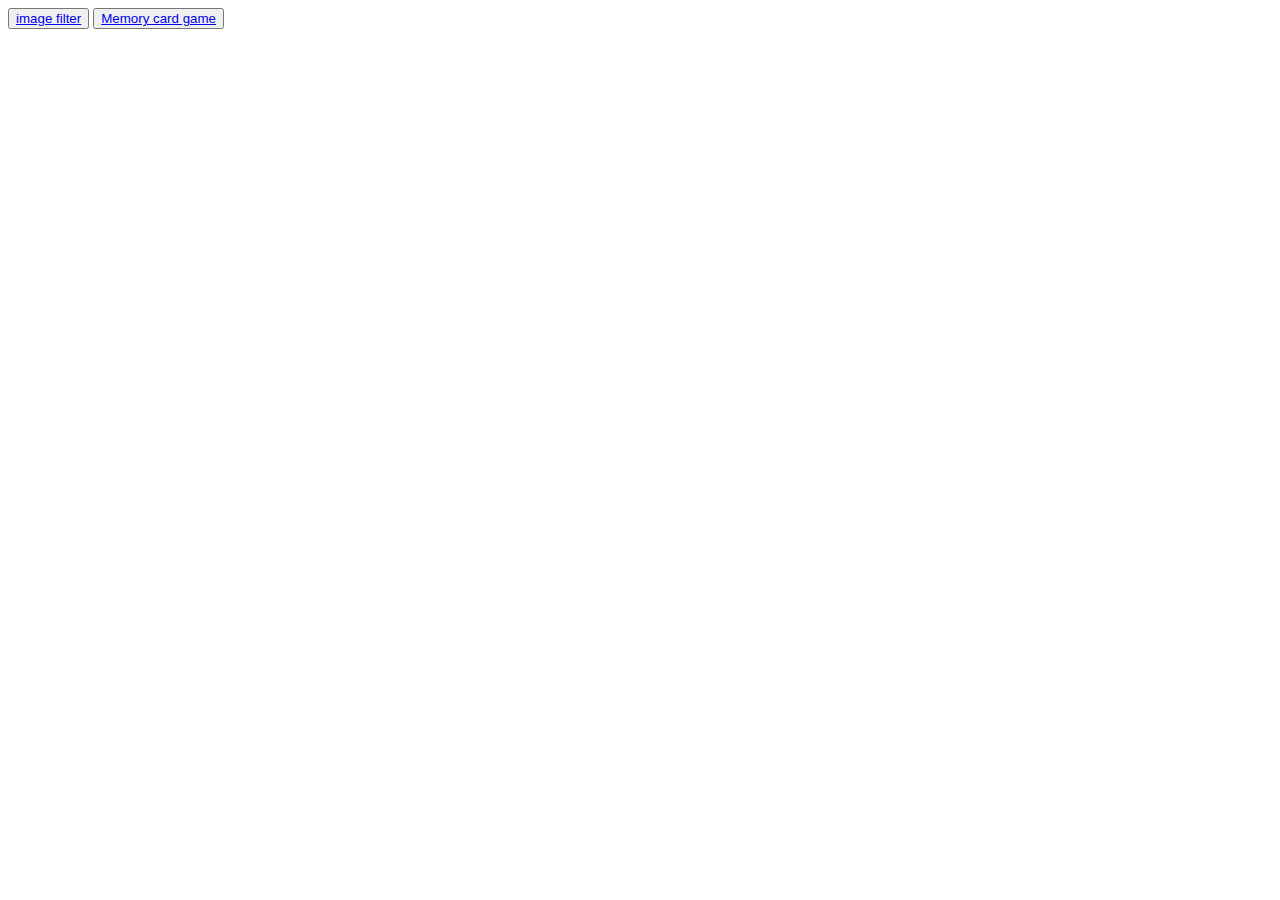
<file: index.html>
<!DOCTYPE html>
<html lang="en">
<head>
    <meta charset="UTF-8">
    <meta name="viewport" content="width=device-width, initial-scale=1.0">
    <title>Document</title>
</head>
<body>
    <button><a href="q1.html">image filter</a></button>
    <button><a href="q2.html">Memory card game</a></button>
    
</body>
</html>
</file>
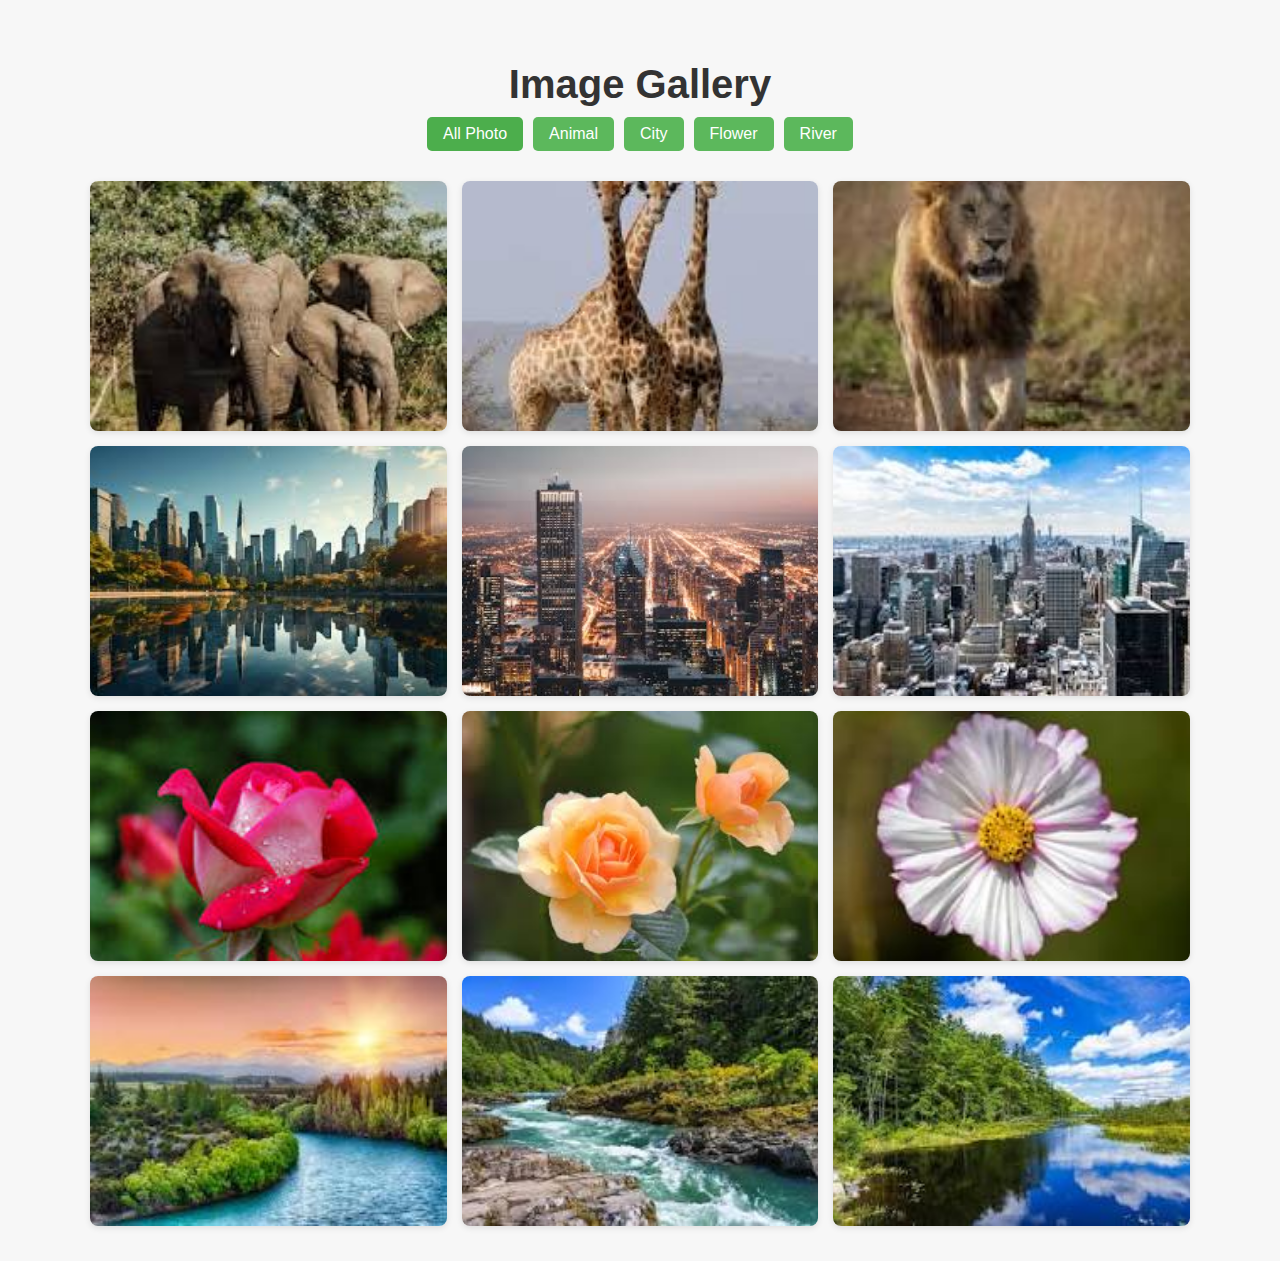
<file: q1.html>
<!-- <!DOCTYPE html>
 <html lang="en">
 <head>
    <meta charset="UTF-8">
    <meta name="viewport" content="width=device-width, initial-scale=1.0">
    <title>Document</title>
 </head>
 <body>
   <header>
      <h1>Image Gallery</h1>
      <div>
         <button class="filter-btn" data-category="all">All</button>
        <button class="filter-btn" data-category="nature">Nature</button>
        <button class="filter-btn" data-category="city">City</button>
        <button class="filter-btn" data-category="animals">Animals</button>
      </div>
   </header>
    
    <h1>hello</h1>
 </body>
 </html>     -->

 <!DOCTYPE html>
<html lang="en">
<head>
  <meta charset="UTF-8">
  <meta name="viewport" content="width=device-width, initial-scale=1.0">
  <title>Image Gallery with Filters</title>
  <link rel="stylesheet" href="q1.css">
</head>
<body>
  <div class="gallery-container">
    <header>
      <h1>Image Gallery</h1>
      <div class="filter-controls">
         <button data-filter="all" class="filter-btn active">All Photo</button>
         <button data-filter="Animal" class="filter-btn">Animal</button>
         <button data-filter="City" class="filter-btn">City</button>
         <button data-filter="Flower" class="filter-btn">Flower</button>
         <button data-filter="River" class="filter-btn">River</button>
     </div>
     
    </header>
    <div class="gallery-grid">
      <div class="gallery-item" data-category="Animal"><img src="animal1.jpg" alt="animal1"></div>
      <div class="gallery-item" data-category="Animal"><img src="animal2.jpg" alt="animal2 "></div>
      <div class="gallery-item" data-category="Animal"><img src="animal3.jpg" alt="animal3"></div>
      <div class="gallery-item" data-category="City"><img src="city1.jpg" alt="city1"></div>
      <div class="gallery-item" data-category="City"><img src="city2.jpg" alt="city2"></div>
      <div class="gallery-item" data-category="City"><img src="city3.jpg" alt="city3"></div>
      <div class="gallery-item" data-category="Flower"><img src="flower1.jpg" alt="flower1"></div>
      <div class="gallery-item" data-category="Flower"><img src="flower2.jpg" alt="flower2"></div>
      <div class="gallery-item" data-category="Flower"><img src="flower3.jpg" alt="flower3"></div>
      <div class="gallery-item" data-category="River"><img src="river1.jpg" alt="river1"></div>
      <div class="gallery-item" data-category="River"><img src="river2.jpg" alt="river2"></div>
      <div class="gallery-item" data-category="River"><img src="river3.jpg" alt="river3"></div>
    </div>
  </div>
  <script src="q1.js"></script>
</body>
</html>
</file>
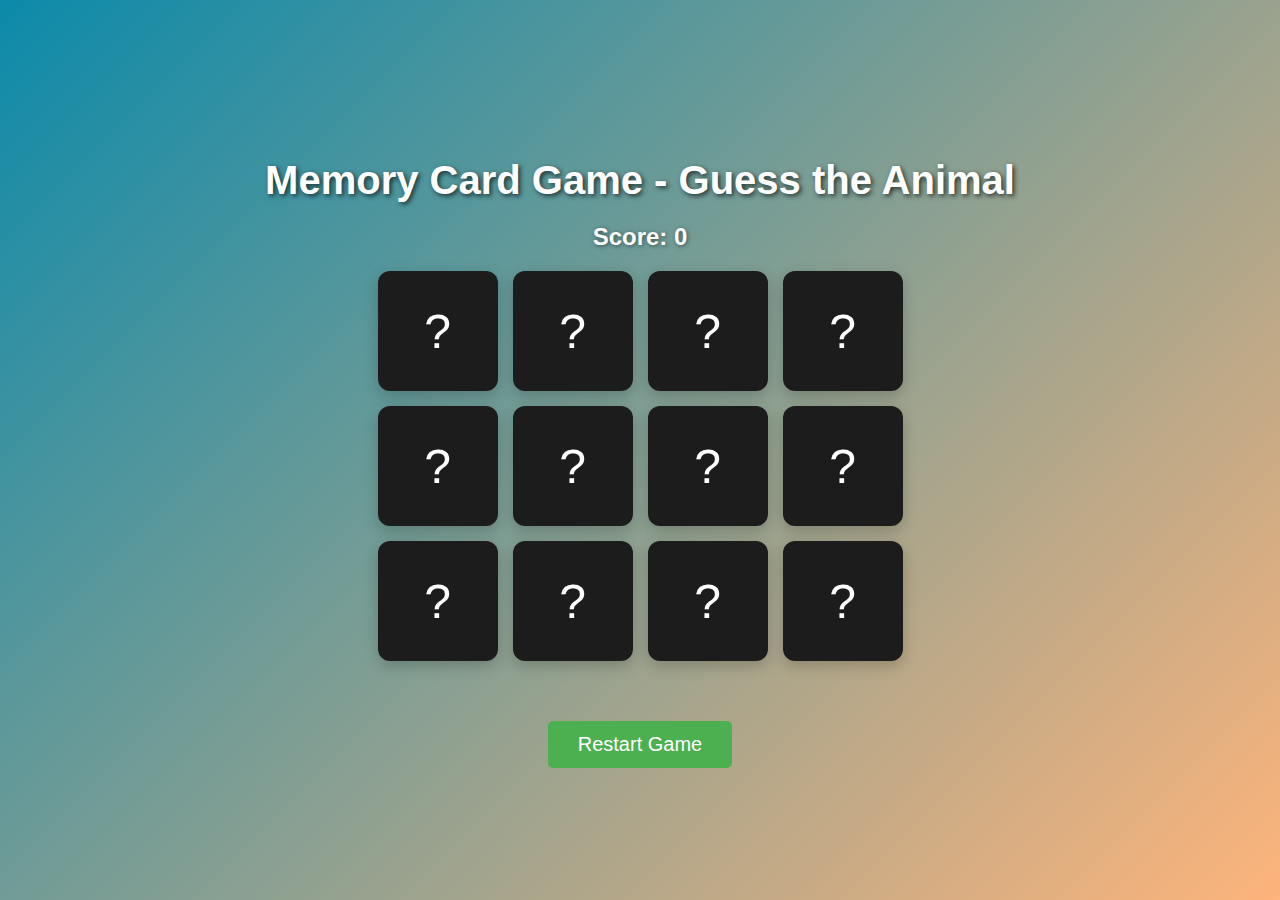
<file: q2.html>
<!DOCTYPE html>
<html lang="en">
<head>
    <meta charset="UTF-8">
    <meta name="viewport" content="width=device-width, initial-scale=1.0">
    <title>Memory Card Game - Animal</title>
    <link rel="stylesheet" href="q2.css">
</head>
<body>
    <h1>Memory Card Game - Guess the Animal</h1>
    <div class="score">Score: <span id="score">0</span></div>
    <div class="game-container" id="game-container"></div>
    <button id="restart">Restart Game</button>

    <script src="q2.js"></script>
</body>
</html>
</file>
<file: q1.css>
body {
    font-family: 'Arial', sans-serif;
    margin: 0;
    padding: 0;
    background-color: #f7f7f7;  /* Light grey background */
}

.gallery-container {
    max-width: 1100px;
    margin: 20px auto;
    padding: 15px;
}

header {
    text-align: center;
    margin-bottom: 30px;
}

h1 {
    font-size: 2.5em;
    color: #333;
    margin-bottom: 10px;
    font-weight: bold;
}

.filter-controls {
    display: flex;
    justify-content: center;
    gap: 10px;
    margin-bottom: 30px;
}

.filter-btn {
    padding: 8px 16px;
    background-color: #5cb85c; /* Simple green color */
    color: white;
    border: none;
    border-radius: 5px;
    cursor: pointer;
    font-size: 1em;
    transition: background-color 0.3s;
}

.filter-btn.active,
.filter-btn:hover {
    background-color: #4cae4c; /* Slightly darker green on hover */
}

.gallery-grid {
    display: flex;
    flex-wrap: wrap;
    justify-content: space-between;
    gap: 15px;
}

.gallery-item {
    width: calc(33.33% - 10px); /* 3 items per row with gap */
    height: 250px;
    border-radius: 8px;
    overflow: hidden;
    background-color: white;
    box-shadow: 0 2px 6px rgba(0, 0, 0, 0.1); /* Simple shadow */
    transition: transform 0.3s ease;
}

.gallery-item img {
    width: 100%;
    height: 100%;
    object-fit: cover;
}

.gallery-item:hover {
    transform: scale(1.05);  /* Simple zoom effect on hover */
}

.gallery-item.hidden {
    display: none;
}

@media (max-width: 768px) {
    .gallery-item {
        width: calc(50% - 10px); /* 2 items per row on smaller screens */
    }

    h1 {
        font-size: 2em;
    }

    .filter-btn {
        padding: 8px 12px;
    }
}
</file>
<file: q2.css>
/* Basic styling for body */
body {
    font-family: 'Verdana', sans-serif;
    display: flex;
    flex-direction: column;
    align-items: center;
    justify-content: center;
    height: 100vh;
    background: linear-gradient(135deg, #0c8aaa, #feb47b); /* Gradient background */
    margin: 0;
}

h1 {
    margin-bottom: 20px;
    color: #fff;
    font-size: 2.5rem;
    text-shadow: 2px 2px 5px rgba(0, 0, 0, 0.7);
}

.score {
    margin-bottom: 20px;
    font-size: 24px;
    font-weight: bold;
    color: white;
    text-shadow: 1px 1px 4px rgba(0, 0, 0, 0.5);
}

.game-container {
    display: grid;
    grid-template-columns: repeat(4, 120px);
    grid-gap: 15px;
    margin-bottom: 30px;
}

.card {
    width: 120px;
    height: 120px;
    background-color: #1c1c1c;
    display: flex;
    align-items: center;
    justify-content: center;
    font-size: 48px;
    color: #fff;
    cursor: pointer;
    position: relative;
    border-radius: 12px;
    box-shadow: 0 5px 15px rgba(0, 0, 0, 0.2);
    transition: transform 0.4s ease, box-shadow 0.3s ease;
}

.card:hover {
    transform: scale(1.1);
    box-shadow: 0 8px 20px rgba(0, 0, 0, 0.3);
}

.card.flipped {
    background-color: #ffeb3b;
    color: #000;
}

.card .card-inner {
    position: absolute;
    width: 100%;
    height: 100%;
    transition: transform 0.6s;
    transform-style: preserve-3d;
}

.card.flipped .card-inner {
    transform: rotateY(180deg);
}

.card .card-front,
.card .card-back {
    position: absolute;
    width: 100%;
    height: 100%;
    backface-visibility: hidden;
    display: flex;
    justify-content: center;
    align-items: center;
    font-size: 48px;
}

.card .card-back {
    transform: rotateY(180deg);
}

button {
    padding: 12px 30px;
    background-color: #4CAF50;
    color: white;
    border: none;
    border-radius: 5px;
    cursor: pointer;
    font-size: 20px;
    margin-top: 30px;
    transition: background-color 0.3s;
}

button:hover {
    background-color: #45a049;
}
</file>
